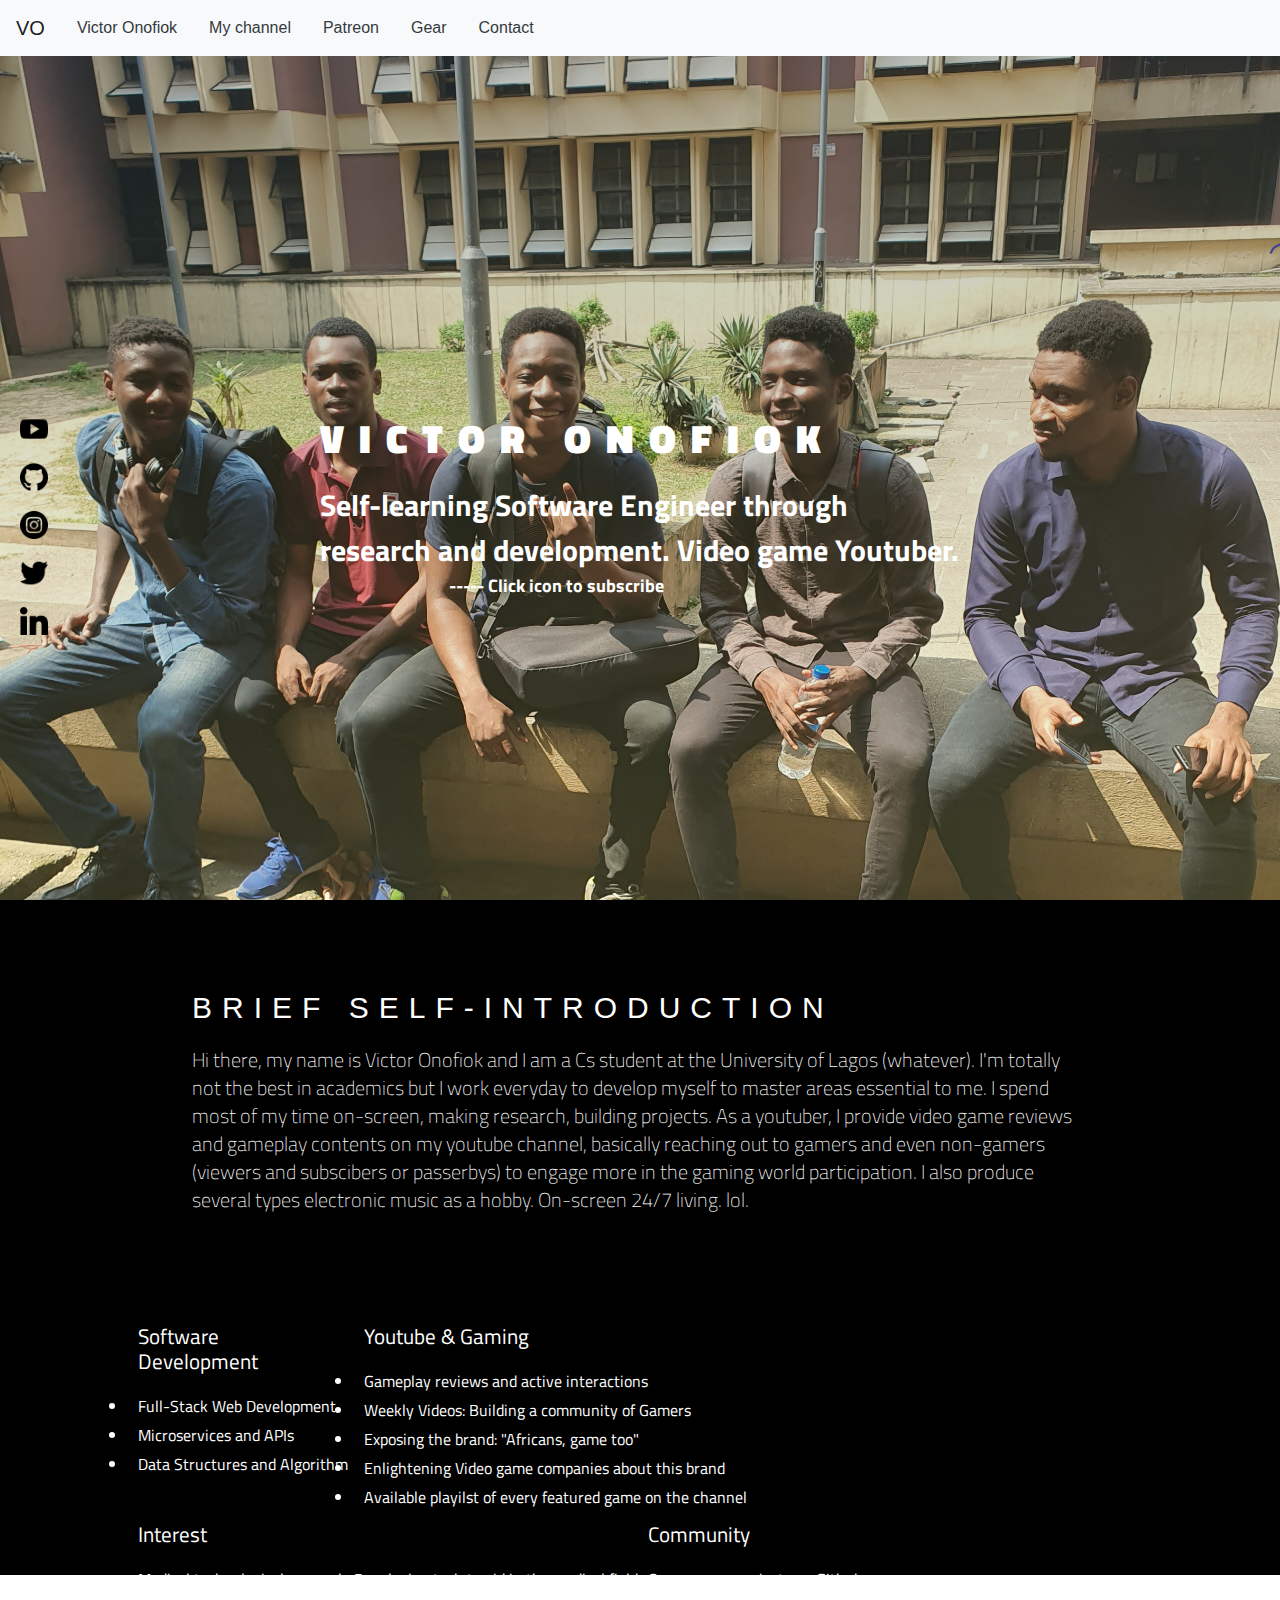
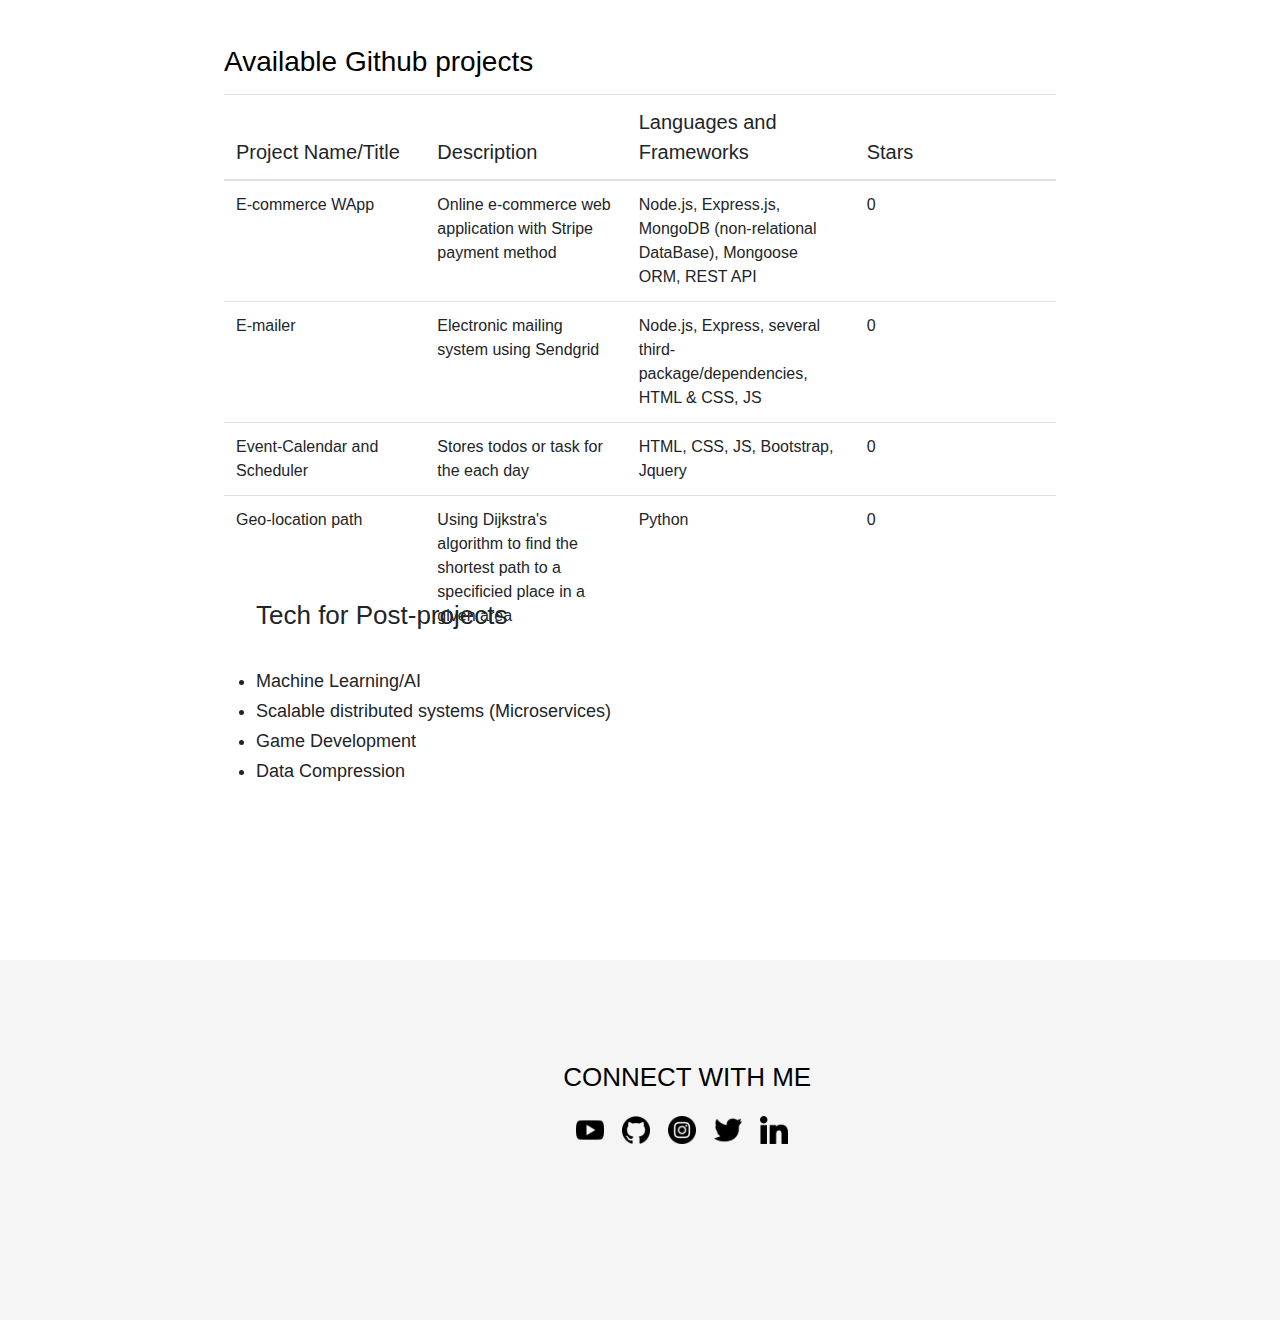
<file: index.html>
<!DOCTYPE html>
<html lang="en">
<head>
    <meta charset="UTF-8">
    <meta name="viewport" content="width=device-width, initial-scale=1.0, maximum-scale=1, user-scalable=no">
    <meta http-equiv="X-UA-Compatible" content="ie=edge, chrome=1">
    <meta name="HandhelpFriendly" content="true">
    <title>Victor Onofiok</title>
    <link rel="stylesheet" href="https://stackpath.bootstrapcdn.com/bootstrap/4.3.1/css/bootstrap.min.css">
    <link rel="stylesheet" href="https://maxcdn.bootstrapcdn.com/font-awesome/4.7.0/css/font-awesome.min.css">
    <script src="https://ajax.googleapis.com/ajax/libs/jquery/3.3.1/jquery.min.js"></script>
    <script src="https://cdnjs.cloudflare.com/ajax/libs/popper.js/1.14.7/umd/popper.min.js"></script>
    <script src="https://stackpath.bootstrapcdn.com/bootstrap/4.3.1/js/bootstrap.min.js"></script>
    <link rel="stylesheet" href="css/style.css">
    <link href="https://fonts.googleapis.com/css?family=Titillium+Web&display=swap" rel="stylesheet">
    <link rel="stylesheet" href="https://cdnjs.cloudflare.com/ajax/libs/font-awesome/4.7.0/css/font-awesome.min.css">
</head>
<body>
    <header class="main-header">
            <nav class="navbar navbar-expand-md navbar-light bg-light">
                <a class="navbar-brand" href="#">VO</a>
                <!-- collapse button -->
                <button type="button" class="navbar-toggler" data-toggle="collapse" data-target="#navbarCollapse">
                    <span class="navbar-toggler-icon"></span>
                </button>
                <!-- colapse content -->
            <div class="collapse navbar-collapse" id="navbarCollapse">
              
                    <a href="index.html" class="nav-item nav-link active text-dark" >Victor Onofiok</a>
                    <a href="channel.html" class="nav-item nav-link text-dark">My channel</a>
                    <a href="patreon.html" class="nav-item nav-link text-dark">Patreon</a>
                    <a href="gear.html" class="nav-item nav-link text-dark">Gear</a>
                    <a href="contact.html" class="nav-item nav-link text-dark">Contact</a>
                
            </div>
        </nav>
        
        <div class="primary-content">
            <h1>VICTOR ONOFIOK</h1>
            <P>Self-learning Software Engineer through research and development. Video game Youtuber. </P>
            <script src="https://apis.google.com/js/platform.js"></script>
            <div class="g-ytsubscribe" data-channelid="UCffNRCyzI6YkXzo7FfW-Veg" data-layout="full" data-theme="dark" data-count="default"></div><span><p>----- Click icon to subscribe</p></span>
        </div>

        <div class="primary-icons-links">
            <a href="https://www.youtube.com/channel/UCffNRCyzI6YkXzo7FfW-Veg?view_as=subscriber" target="_blank"><img src="img/icons/youtube.png" alt=""></a>
            <a href="https://github.com/radoncreep" target="_blank"><img src="img/icons/github-logo.png" alt=""></a>
            <a href="" target="_blank"><img src="img/icons/instagram.png" alt=""></a>
            <a href="https://twitter.com/radoncreepgames" target="_blank"><img src="img/icons/twitter.png" alt=""></a>
            <a href="https://www.linkedin.com/in/victor-onofiok-586a29160/" target="_blank"><img src="img/icons/linkedin.png" alt=""></a>
        </div>
    </header>

   
    
    <div class="secondary-content">
        <div class="intro">
            <h1>BRIEF SELF-INTRODUCTION</h1>
            <p>Hi there, my name is Victor Onofiok and I am a Cs student at the University of Lagos (whatever).
            I'm totally not the best in academics but I work everyday to develop myself to master areas essential to me.
            I spend most of my time on-screen, making research, building projects. As a youtuber, I provide video game reviews and gameplay contents
            on my youtube channel, basically reaching out to gamers and even non-gamers (viewers and subscibers or passerbys) to engage more in the gaming world participation.
            I also produce several types electronic music as a hobby. On-screen 24/7  living. lol.  
            </p>
        </div>
        

        <div class="content-table">
            <div class="content1">
                <h1>Software Development</h1>
                <li>Full-Stack Web Development</li>
                <li>Microservices and APIs</li>
                <li>Data Structures and Algorithm</li>
            </div>

            <div class="content2">
                <h1>Youtube & Gaming</h1>
                <li>Gameplay reviews and active interactions</li>
                <li>Weekly Videos: Building a community of Gamers</li>
                <li>Exposing the brand: "Africans, game too"</li>
                <li>Enlightening Video game companies about this brand</li>
                <li>Available playilst of every featured game on the channel</li>
            </div>

            <div class="content3">
                <h1>Interest</h1>
                <li>Medical technological research: Developing tech to aid in the medical field</li>
                <li>Video Game Development</li>
                <li>Electronic Music Production</li>
                <li>Vlogging: Drone exploration</li>
            </div>

            <div class="content4">
                <h1>Community</h1>
                <li>Open source projects on Github</li>
                <li>Youtube and Twitch Fanbase</li>
            </div>
        </div>
    </div>
    
    <div class="third-content">
        <h3>Available Github projects</h3>
        <table class="table">
            <thead>
                <tr class="table-head">
                    <th>Project Name/Title</th>
                    <th>Description</th>
                    <th>Languages and Frameworks</th>
                    <th>Stars</th>
                </tr>
            </thead>

            <tbody>
                <tr class="table-body">
                    <td>E-commerce WApp</td>
                    <td>Online e-commerce web application with Stripe payment method</td>
                    <td>Node.js, Express.js, MongoDB (non-relational DataBase), Mongoose ORM, REST API</td>
                    <td>0</td>
                </tr>
                <tr>
                    <td>E-mailer</td>
                    <td>Electronic mailing system using Sendgrid</td>
                    <td>Node.js, Express, several third-package/dependencies, HTML & CSS, JS</td>
                    <td>0</td>
                </tr>
                <tr>
                    <td>Event-Calendar and Scheduler</td>
                    <td>Stores todos or task for the each day</td>
                    <td>HTML, CSS, JS, Bootstrap, Jquery</td>
                    <td>0</td>
                </tr>
                <tr>
                    <td>Geo-location path</td>
                    <td>Using Dijkstra's algorithm to find the shortest path to a specificied place in a given area</td>
                    <td>Python</td>
                    <td>0</td>
                </tr>
            </tbody>
        </table>
    </div>

    <div class="summary">
        <h3>Tech for Post-projects</h3>
        <li>Machine Learning/AI</li>
        <li>Scalable distributed systems (Microservices)</li>
        <li>Game Development</li>
        <li>Data Compression</li>
    </div>

    <footer class="footer">
        <h3>CONNECT WITH ME</h3>
        <ul>
            <a href="https://www.youtube.com/channel/UCffNRCyzI6YkXzo7FfW-Veg?view_as=subscriber" target="_blank"><img src="img/icons/youtube.png" alt=""></a>
            <a href="https://github.com/radoncreep" target="_blank"><img src="img/icons/github-logo.png" alt=""></a>
            <a href="" target="_blank"><img src="img/icons/instagram.png" alt=""></a>
            <a href="https://twitter.com/radoncreepgames" target="_blank"><img src="img/icons/twitter.png" alt=""></a>
            <a href="https://www.linkedin.com/in/victor-onofiok-586a29160/" target="_blank"><img src="img/icons/linkedin.png" alt=""></a>
        </ul>
    </footer>

    <!-- <script>
        function myFunction() {
            var x = document.getElementById("myTopnav");
            if (x.className === "topnav") {
                x.className += " responsive";
            } else {
                x.className = "topnav";
            }
        }
    </script>
     -->
</body>
</html>
</file>
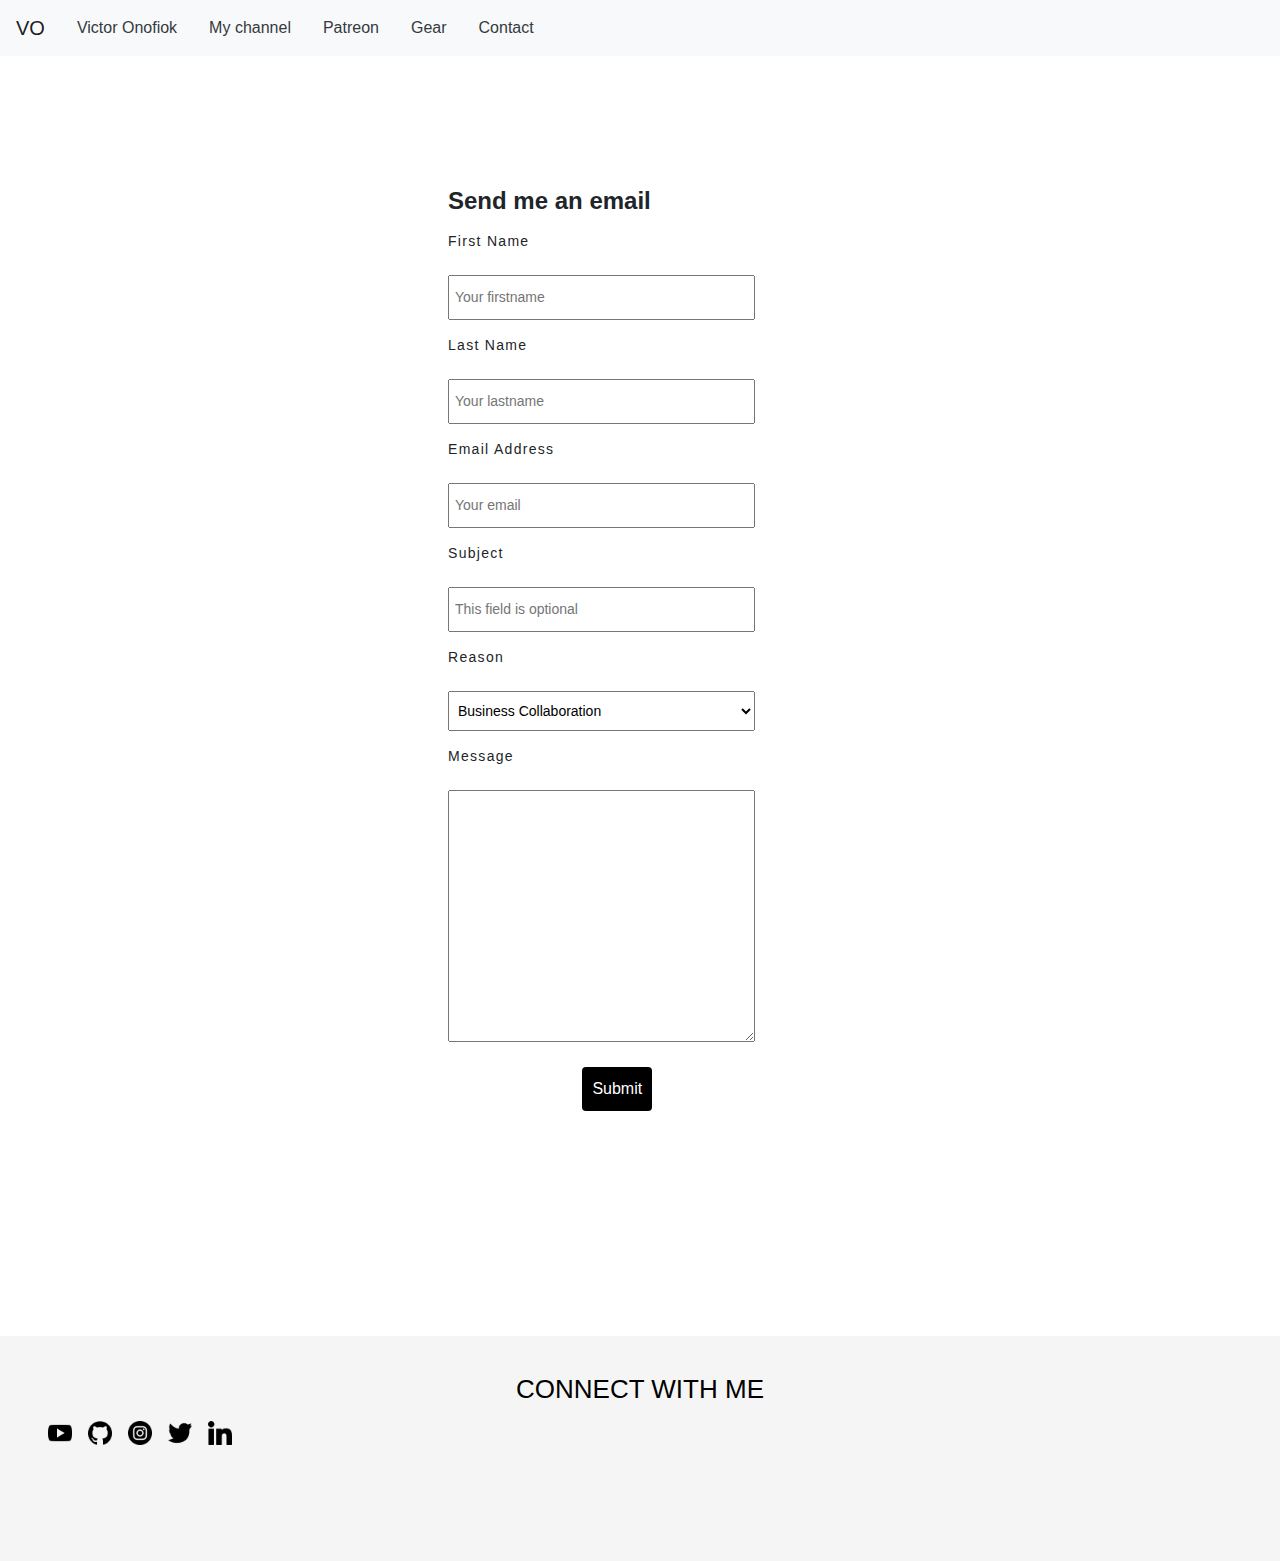
<file: contact.html>
<!DOCTYPE html>
<html lang="en">
<head>
    <meta charset="UTF-8">
    <meta name="viewport" content="width=device-width, initial-scale=1.0">
    <meta http-equiv="X-UA-Compatible" content="ie=edge">
    <title>Contact</title>
    <link rel="stylesheet" href="https://stackpath.bootstrapcdn.com/bootstrap/4.3.1/css/bootstrap.min.css">
    <link rel="stylesheet" href="https://maxcdn.bootstrapcdn.com/font-awesome/4.7.0/css/font-awesome.min.css">
    <script src="https://ajax.googleapis.com/ajax/libs/jquery/3.3.1/jquery.min.js"></script>
    <script src="https://cdnjs.cloudflare.com/ajax/libs/popper.js/1.14.7/umd/popper.min.js"></script>
    <script src="https://stackpath.bootstrapcdn.com/bootstrap/4.3.1/js/bootstrap.min.js"></script>
    <link rel="stylesheet" href="css/contact.css">
    <link rel="stylesheet" href="css/channel-style.css">
</head>
<body>
    <div class="contact-header">
        <nav class="navbar navbar-expand-md navbar-light bg-light">
            <a class="navbar-brand" href="#">VO</a>
            <!-- collapse button -->
            <button type="button" class="navbar-toggler" data-toggle="collapse" data-target="#navbarCollapse">
                <span class="navbar-toggler-icon"></span>
            </button>
            <!-- colapse content -->
        <div class="collapse navbar-collapse" id="navbarCollapse">
          
                <a href="index.html" class="nav-item nav-link active text-dark" >Victor Onofiok</a>
                <a href="channel.html" class="nav-item nav-link text-dark">My channel</a>
                <a href="patreon.html" class="nav-item nav-link text-dark">Patreon</a>
                <a href="gear.html" class="nav-item nav-link text-dark">Gear</a>
                <a href="contact.html" class="nav-item nav-link text-dark">Contact</a>
            
        </div>
    </div>

    <div class="main-content">
        <div class="main-head"> 
            <h4>Send me an email</h4>
        </div> 

        <div class="main-form">
            <form action="" method="POST">
                <label for="name">First Name</label>
                <input type="text" name="firstname" placeholder="Your firstname">
                <label for="name">Last Name</label>
                <input type="text" name="lastname" placeholder="Your lastname">
                <label for="name">Email Address</label>
                <input type="email" name="email" placeholder="Your email">
                <label for="">Subject</label>
                <input type="text" name="subject" placeholder="This field is optional">
                <label for="">Reason</label>
                <select name="reason" id="">
                    <option value="">Business Collaboration</option>
                    <option value="">Internship Hire</option>
                    <option value="">Freelance Hire</option>
                    <option value="">Youtube support</option>
                    <option value="">Social Media</option>
                    <option value="">Online Stream Challenge/teamUp</option>
                    <option value="">Project Collaboration</option>
                    <option value="">Just to Say Hi!</option>
                </select>
                <label for="name">Message</label>
                <textarea name="" id="" cols="30" rows="10" ></textarea>
                <button type="submit" >Submit</button>
            </form>
        </div>
    </div>

    <footer class="footer-channel">
        <h3>CONNECT WITH ME</h3>
        <ul>
            <a href="https://www.youtube.com/channel/UCffNRCyzI6YkXzo7FfW-Veg?view_as=subscriber" target="_blank"><img src="img/icons/youtube.png" alt=""></a>
            <a href="https://github.com/radoncreep" target="_blank"><img src="img/icons/github-logo.png" alt=""></a>
            <a href="" target="_blank"><img src="img/icons/instagram.png" alt=""></a>
            <a href="https://twitter.com/radoncreepgames" target="_blank"><img src="img/icons/twitter.png" alt=""></a>
            <a href="https://www.linkedin.com/in/victor-onofiok-586a29160/" target="_blank"><img src="img/icons/linkedin.png" alt=""></a>
        </ul>
    </footer>
</body>
</html>
</file>
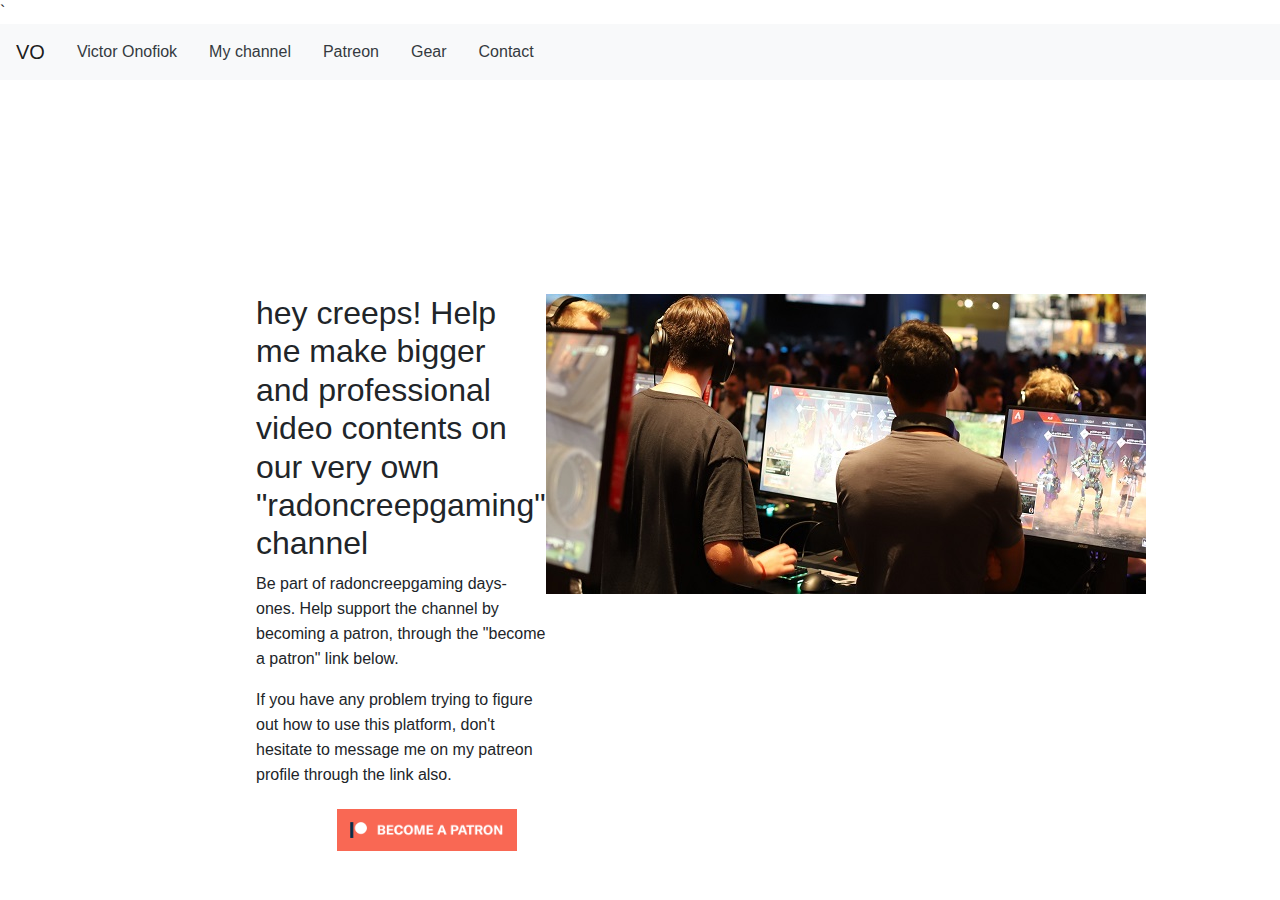
<file: patreon.html>
<!DOCTYPE html>
<html lang="en">
<head>
    <meta charset="UTF-8">
    <meta name="viewport" content="width=device-width, initial-scale=1.0">
    <meta http-equiv="X-UA-Compatible" content="ie=edge">
    <title>my patreon</title>
    <link rel="stylesheet" href="https://stackpath.bootstrapcdn.com/bootstrap/4.3.1/css/bootstrap.min.css">
    <link rel="stylesheet" href="https://maxcdn.bootstrapcdn.com/font-awesome/4.7.0/css/font-awesome.min.css">
    <script src="https://ajax.googleapis.com/ajax/libs/jquery/3.3.1/jquery.min.js"></script>
    <script src="https://cdnjs.cloudflare.com/ajax/libs/popper.js/1.14.7/umd/popper.min.js"></script>
    <script src="https://stackpath.bootstrapcdn.com/bootstrap/4.3.1/js/bootstrap.min.js"></script>
    <link rel="stylesheet" href="css/patreon.css">
</head>
<body>`
    <div class="patreon-header">
        <nav class="navbar navbar-expand-md navbar-light bg-light">
            <a class="navbar-brand" href="#">VO</a>
            <!-- collapse button -->
            <button type="button" class="navbar-toggler" data-toggle="collapse" data-target="#navbarCollapse">
                <span class="navbar-toggler-icon"></span>
            </button>
            <!-- colapse content -->
        <div class="collapse navbar-collapse" id="navbarCollapse">
          
                <a href="index.html" class="nav-item nav-link active text-dark" >Victor Onofiok</a>
                <a href="channel.html" class="nav-item nav-link text-dark">My channel</a>
                <a href="patreon.html" class="nav-item nav-link text-dark">Patreon</a>
                <a href="gear.html" class="nav-item nav-link text-dark">Gear</a>
                <a href="contact.html" class="nav-item nav-link text-dark">Contact</a>
            
        </div>
    </nav>
    </div>

    <div class="patreon-container">
        <div class="content1">
            <h2>hey creeps! Help me make bigger and professional video contents on our very own "radoncreepgaming" channel</h2>
            <p>Be part of radoncreepgaming days-ones. Help support the channel by becoming a patron, through the "become a patron" link below.</p>
            <p>If you have any problem trying to figure out how to use this platform, don't hesitate to message me on my patreon profile through the link also.</a></p>
            <a href="https://www.patreon.com/user?u=29017885" target="_blank"><img src="img/icons/become_a_patron_button.png" alt=""></a>
        </div>
        <div class="content2">
            <img src="img/Q9zcCgWqd_0_Full.jpg" alt="">
        </div>
    </div>
</body>
</html>
</file>
<file: css/style.css>
* {
    margin: 0;
    
}



.main-header nav ul{
    position: fixed;
    overflow: hidden;
    list-style-type: none;
    margin-top: 70px;
    margin-left: 13%;
    z-index: 1;
    
}

.main-header nav ul li {
    text-decoration: none;
    float: left;
}

.main-header nav ul li a {
    display: block;
    color:white;
    padding: 14px 23px;
    text-decoration: none;
    font-size: 18px;
    font-weight: 100;
    letter-spacing: 1px;
    font-family: 'Roboto', sans-serif;
}

/* .single li a{
    float: right;
    color: black !important;
    position: absolute;
} */

.main-header {
    position: relative;
    width: 100%;
    height: 100vh;
    background-image: linear-gradient(to top, rgba(255, 252, 47, 0.1), rgba(20, 27, 9, 0.3)), url('/img/20191109_110751\ \(2\).jpg');
    background-size: cover;
    background-repeat: no-repeat;
    background-position: center;
}

.primary-content {
   vertical-align: middle;
   color: white;
   /* font-family: 'Roboto', sans-serif; */
   font-family: 'Titillium Web', sans-serif;

   position: absolute;
   top: 56%;
   left: 50%;
   transform: translateX(-50%) translateY(-50%);
}

.primary-content h1 {
    font-size: 40px;
    font-weight: 1000;
    letter-spacing: 15px;
    margin-bottom: 20px;
}

.primary-content p {
    font-size: 30px;
    font-weight: bold;
    margin-bottom: 20px;
}

.primary-icons-links {
    position: absolute;
    top: 45%;
    margin-left: 10px;
}

.primary-icons-links a{
    display: block;
    padding: 10px;
    color: white;
}

.primary-icons-links img {
    width: 28px;
}

.secondary-content {
    padding-top: 7%;
    background-color: black;
    color: white;
    position: relative;
    margin-bottom: 70px;
    font-family: 'Titillium Web', sans-serif;
    height: 75vh;
    width: 100%;
    /* margin-bottom: 2000px; */
    /* font-family: 'Nanum Gothic', sans-serif; */
    /* font-family: 'Dosis', sans-serif; */
    /* font-family: 'EB Garamond', serif; */
}

.intro {
    width: 70%;
    margin: 0 auto;
}

.intro h1 {
    font-size: 30px;
    font-weight: 100;
    letter-spacing: 10px;
    margin-bottom: 20px;
    font-family: 'Dosis', sans-serif !important;
}

.intro p {
    font-size: 20px;
    font-weight: 100;
    line-height: 28px;
    margin-bottom: 100px;
    
}

span p {
    font-size: 18px !important;
    display: inline !important;
    padding: 20px;
    position: absolute;
    top: 77%;
    left: 17%;
}

.content-table {
    width: 80%;
    margin: 0 auto;
    display: flex;
    flex-wrap: wrap;    
    /* justify-content: space-between; */
    margin-bottom: 100px;
    
}

.content-table h1 {
    padding: 10px;
    font-size: 21px;
    width: 92%;
}

.content-table li {
    line-height: 29px;
    font-size: 16px;
    margin: 0 !important;
    /* margin-left: 15px; */
    /* width: 93%; */
    padding-left: 10px;
}

.third-content {
    position: relative;
    color: black;
    top: 50%;
    height: 45vh;
    width: 65%;
    margin: 0 auto;
    margin-bottom: 150px;
}

.third-content h3 {
    margin-bottom: 15px;
    font-weight: 300;
    font-family: 'Dosis', sans-serif;
}

table {
    border-spacing: 0.7rem;
    border-collapse: collapse;
}

table thead th {
    padding: 15px 0px;
    text-align: left;
    vertical-align: bottom;
    border-top: 2px solid #e9ecef;
    border-bottom: 2px solid #e9ecef;
    font-family: 'Dosis', sans-serif;
    font-size: 20px;
    font-weight: 300;
}

table tr {
    width: 5%;
}

table td {
    text-align: left;
    padding: .75rem 0rem;
    vertical-align: top;
    border-top: 1px solid #e9ecef;
    font-family: 'Dosis', sans-serif;
    width: 20%;
}

.summary {
    position: relative;
    margin-left: 20%;
    height: 40vh;
}

.summary h3 {
    margin-bottom: 35px;
    font-weight: 500;
    font-family: 'Dosis', sans-serif;
    font-size: 26px;
}

.summary li {
    font-weight: 500;
    font-family: 'Dosis', sans-serif;
    font-size: 18px;
    line-height: 30px;
}

footer {
    background-color: whitesmoke;
    height: 40vh;
}

footer h3 {
    position: absolute;
    margin-left: 44%;
    margin-top: 8%;
    color: black;
    font-weight: 500;
    font-family: 'Dosis', sans-serif;
    font-size: 26px;
}

footer ul {
    float: left;
    margin-left: 40.5%;
    margin-top: 12%;
    color: white;
    font-family: 'Dosis', sans-serif;
    font-size: 20px;
    width: 50%
}

footer ul a {
    float: left;
    padding-left: 3%;
    list-style-type: none;
}

footer ul img {
    width: 28px;
}

@media screen and (max-width: 414px) {
    .topnav a:not(:first-child)
    {display: none;}
    .topnav a.icon {
        float: right;
        display: block;
    }

    .topnav.responsive a.icon {
        position: absolute;
        right: 0;
        top: 0;
    }

    .topnav.responsive a {
        float: none;
        display: block;
        text-align: left;
    }
    .main-header {
        position: relative;
        width: 100%;
        height: 100vh;
        background-image: linear-gradient(to top, rgba(255, 252, 47, 0.1), rgba(20, 27, 9, 0.3)), url('/img/20191109_110751\ \(2\).jpg');
        background-size: cover;
        background-repeat: no-repeat;
        background-position: center;
    }

    .primary-content {
        vertical-align: middle;
        color: white;
        /* font-family: 'Roboto', sans-serif; */
        font-family: 'Titillium Web', sans-serif;
     
        position: absolute;
        top: 56%;
        left: 50%;
        transform: translateX(-50%) translateY(-50%);
     }
     
     .primary-content h1 {
         font-size: 30px;
         font-weight: 700;
         letter-spacing: 13px;
         margin-bottom: 40px;
     }
     
     .primary-content p {
         font-size: 25px;
         font-weight: bold;
         margin-bottom: 100px;
     }

     .primary-icons-links {
        position: absolute;
        top: 45%;
        margin-left: 10px;
     }

     .primary-content span{
         display: block;
         margin-top: 120px;
     }

     .secondary-content {
        padding-top: 15%;
        background-color: black;
        color: white;
        position: relative;
        font-family: 'Titillium Web', sans-serif;
        height: 230vh;
    }
    
    .intro {
        /* width: 85%; */
        margin: 0 auto;
    }
    
    .intro h1 {
        font-size: 20px;
        font-weight: 100;
        letter-spacing: 10px;
        margin-bottom: 20px;
        font-family: 'Dosis', sans-serif !important;
    }
    
    .intro p {
        font-size: 16px;
        font-weight: 100;
    }
     
    .content-table {
        width: 85%;
        margin: auto;
        display: flex;
        justify-content: space-between;
        /* margin-bottom: 100px; */
        
    }
    
    .content-table h1 {
        /* padding: 10px; */
        font-size: 21px;
        width: 92%;
    }
    
    .content-table li {
        line-height: 29px;
        font-size: 16px;
        margin: 0 !important;
        margin-left: 15px;
        width: 93%;
        padding-left: 10px;
    }
    
    .third-content {
        position: relative;
        color: black;
        height: 90vh;
        width: 95%;
    }
    
    .third-content h3 {
        margin-bottom: 15px;
        font-weight: 300;
        font-family: 'Dosis', sans-serif;
    }
    
    table {
        border-spacing: 0.6rem;
        border-collapse: collapse;
    }
    
    table thead th {
        padding: 15px 0px;
        text-align: left;
        vertical-align: bottom;
        border-top: 2px solid #e9ecef;
        border-bottom: 2px solid #e9ecef;
        font-family: 'Dosis', sans-serif;
        font-size: 14px;
        /* font-weight: 300; */
    }
    
    /* table tr {
        width: 5%;
    } */
    
    table td {
        text-align: left;
        padding: 1.75rem 0.4rem;
        vertical-align: top;
        border-top: 1px solid #e9ecef;
        font-family: 'Dosis', sans-serif;
        font-size: 14px;
        /* width: 5%; */
    }

    footer {
        background-color: whitesmoke;
        height: 25vh;
    }
    
    footer h3 {
        position: absolute;
        margin-left: 26.5%;
        margin-top: 8%;
        color: black;
        font-weight: 500;
        font-family: 'Dosis', sans-serif;
        font-size: 20px;
    }
    
    footer ul {
        float: left;
        margin-left: 11.5%;
        margin-top: 17%;
        color: white;
        font-family: 'Dosis', sans-serif;
        font-size: 16px;
        width: 90%
    }
    
    footer ul a {
        float: left;
        padding-left: 5%;
        list-style-type: none;
    }
    
    footer ul img {
        width: 28px;
    }
}
</file>
<file: css/contact.css>
* {
    margin: 0;
}

body {
    background-color: white !important;
}

.contact-header nav ul{
    position: fixed;
    overflow: hidden;
    list-style-type: none;
    margin-top: 40px;
    margin-left: 10%;
    z-index: 1;
    
  }
  
  .contact-header nav ul li {
    text-decoration: none;
    float: left;
  }
  
  .contact-header nav ul li a {
    display: block;
    color:black;
    padding: 14px 30px;
    text-decoration: none;
    font-size: 16px;
    font-weight: 500;
    letter-spacing: 1px;
    font-family: 'Roboto', sans-serif;
  }
  
  .single li a{
    float: right;
    color: black !important;
    position: absolute;
  }
  
  .contact-header {
    position: relative;
    width: 100%;
    height: 20.5vh;
  }

  .main-content {
    position: relative;
    width: 30%;
    margin: 0 auto;
    margin-bottom: 200px;
  }

  .main-head {
      font-size: 30px;
      font-family: 'Roboto', sans-serif;
      /* opacity: .68; */
  }

  .main-form label{
    display: block;
    padding: 15px 0;
    font-size: 14px;
    font-family: 'Roboto', sans-serif;
    letter-spacing: 1.3px;
  }

  .main-form input, select{
      padding: 10px 0 10px 5px;
      width: 80%;
      font-size: 14px;
      font-family: 'Roboto', sans-serif;
  }

  .main-form textarea {
      width: 80%;
      font-size: 16px;
      font-family: 'Roboto', sans-serif;
      padding: 5px;
      display: block;
      /* line-height: 1.2rem; */
  }

  .main-form button {
      background-color: black;
      color: white;
      font-size: 16px;
      font-family: 'Roboto', sans-serif;
      padding: 10px;
      border: none;
      border-radius: 4px;
      margin: 25px 35%
  }
</file>
<file: css/channel-style.css>
h4 {
  padding: 0;
  margin: 0;
  line-height: 1.3;
  font-weight: 600;
  font-family: 'Roboto', sans-serif !important;

}

p {
  padding: 0;
  margin: 0;
  line-height: 1.3;
  font-weight: 600;
  color: grey;
  font-size: 0.9rem;
  font-family: 'Roboto', sans-serif !important;


}

body {
  background-color: #eee;
  margin: 0;
}

.wrapper {
  padding: 0px !important;
  width: 100%;
  background-color: #fff;
  margin: 0 !important;
}

iframe {
  width: 100vw;
  /* vw makes it take the width of the browser */
}


header,
section {
  position: relative;
  width: fit-content;
  background-color: orange;

}

.logo {
  width: 120px;
  padding: 10px;
}

/* main {
  padding: 0px 18px 10px;
} */


article {
  display: flex;
  align-items: center;
  padding: 8px 12px;
  border: 2px solid white;
  margin: 0 auto;
}

article:hover {
  border: 2px solid #13acf8;
  cursor: pointer;
}

.thumb {
  height: 70px;
  /* border-radius: 4px; */
}

.details {
  padding: 8px 22px;

}


.footer-channel {
  background-color: whitesmoke;
  height: 25vh;
}

.footer-wrapper {
  margin-left: auto;
  margin-right: auto;
}

.footer-channel h3 {
  position: relative;
  text-align: center;
  padding-top: 3%;
  color: black;
  font-weight: 500;
  font-family: 'Dosis', sans-serif;
  font-size: 26px;
}

footer ul {
  position: relative;
  color: white;
  width: fit-content;
}

footer ul a {
  float: left;
  list-style-type: none;
}

footer ul img {
  width: 40px;
  padding: .5rem;
}
</file>
<file: css/patreon.css>
.patreon-header nav ul{
    position: fixed;
    overflow: hidden;
    list-style-type: none;
    margin-top: 40px;
    margin-left: 10%;
    z-index: 1;
    
  }
  
  .patreon-header nav ul li {
    text-decoration: none;
    float: left;
  }
  
  .patreon-header nav ul li a {
    display: block;
    color:black;
    padding: 14px 40px;
    text-decoration: none;
    font-size: 16px;
    font-weight: 100;
    letter-spacing: 1px;
    font-family: 'Roboto', sans-serif;
  }
  
  .patreon-header {
    top: 0 !important;
    position: relative;
    width: 100%;
    height: 30vh;
  }
  
  .patreon-container {
    width: 60%;
    margin: 0 auto;
    display: flex;
    justify-content: space-between;
  }

  .content1 {
    text-align: left;
    font-family: 'Roboto', sans-serif;
    width: fit-content;
    line-height: 25px;
  }

  .content1 a img{
    margin: 2% 0% 0% 28%;
    width: 180px;
  }

  @media screen and (max-width: 414px) {

    * {
      margin: 0;
      background-color: rgb(24, 6, 46);
      /* background-color: white; */
    }

    .patreon-header {
      display: none;
    }

    .patreon-container {
      position: relative;
      top: 25%;
      left: 15%;
      /* margin: 0 65px; */
      width: 80%;
      flex-wrap: wrap-reverse;
    }

    .content1 {
      width: 90%;
    }

    .content1 h2{
      text-align: left;
      font-family: 'Roboto', sans-serif;
      width: fit-content;
      line-height: 25px;
      font-size: 18px;
      margin-bottom: 20px;
      color: rgba(241, 245, 233, 0.904);
      /* color: black; */

    }

    .content1 p{
      text-align: left;
      font-family: 'Roboto', sans-serif;
      width: fit-content;
      line-height: 25px;
      font-size: 14px;
      margin-bottom: 20px;
      color: rgba(255, 255, 255, 0.753);
      /* color: black; */
    }

    .content1 a img{
      margin-left: 14.5%;
      width: 160px;
    }
    
    .content2 img{
      width: 90%;
      margin-bottom: 20px;
    }
  }
</file>
